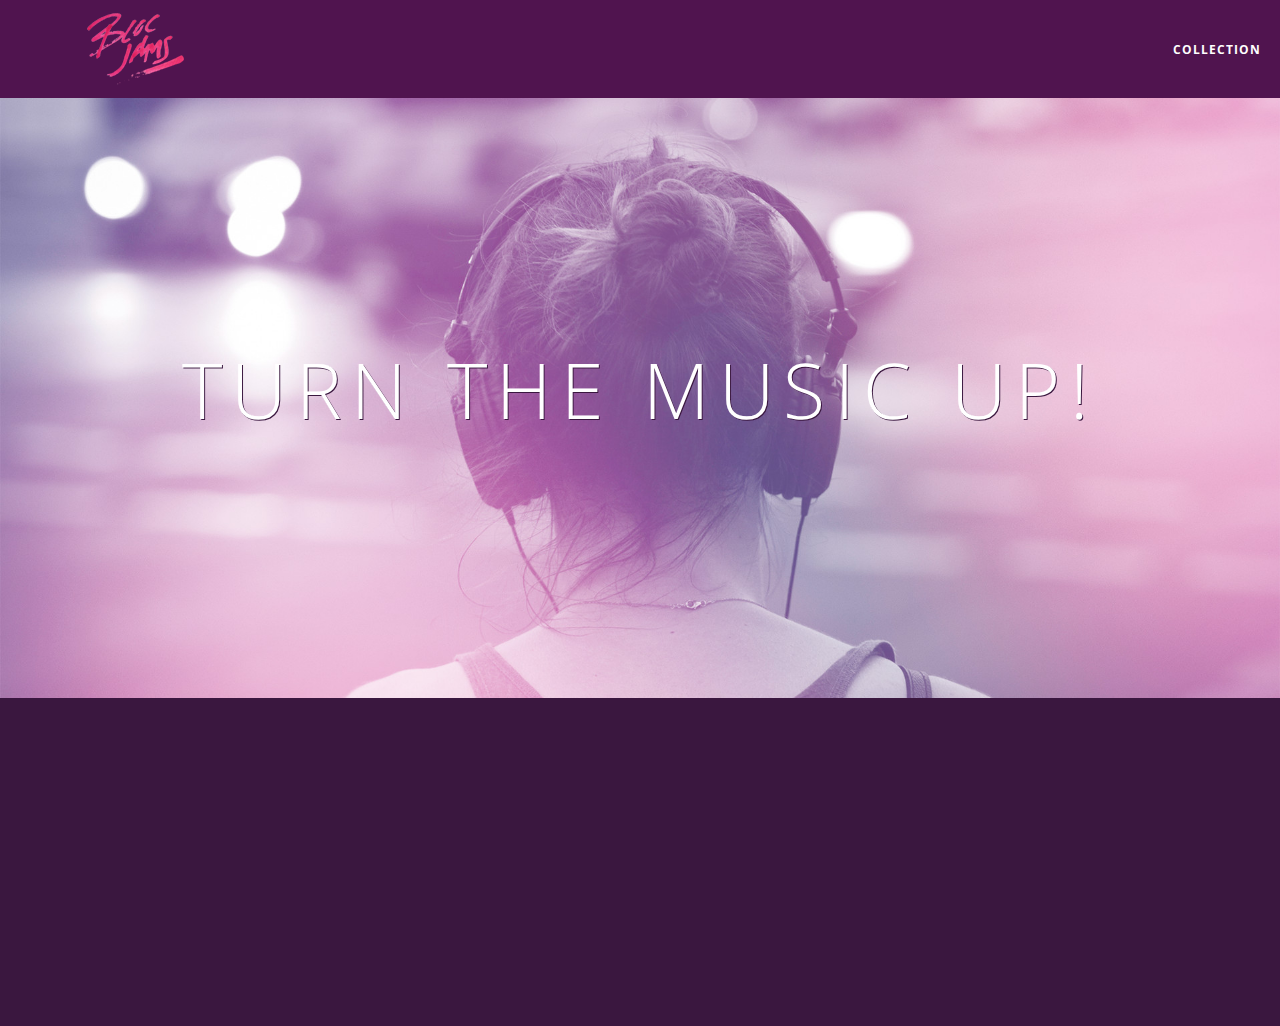
<file: index.html>
<!DOCTYPE html>
<html>
  <head>
    <title>Max Jams</title>
    <meta name="viewport" content="width=device-width, initial-scale=1">
    <link rel="stylesheet" type="text/css" href="https://fonts.googleapis.com/css?family=Open+Sans:400,800,600,700,300">
    <link rel="stylesheet" type="text/css" href="https://code.ionicframework.com/ionicons/2.0.1/css/ionicons.min.css">
    <link rel="stylesheet" type="text/css" href="styles/normalize.css">
    <link rel="stylesheet" type="text/css" href="styles/main.css">
    <link rel="stylesheet" type="text/css" href="styles/landing.css">
  </head>
  <body class="landing">

    <nav class="navbar">
      <a href="index.html" class="logo"><img src="assets/images/bloc_jams_logo.png" alt="max jams logo" class="logo"></a>
      <div class="links-container">
        <a href="collection.html" class="navbar-link">collection</a>
      </div>
    </nav>

<!--hero-->
    <section class="hero-content">
      <h1 class="hero-title">
        Turn the music up!
      </h1>
    </section>

<!--selling points-->
    <section class="selling-points container clearfix">
      <div class="point column third">
          <span class="ion-music-note"></span>
        <h5 class="point-title">
          Choose your Music
        </h5>

        <p class="point-description">
          The world is full of music; why should you have to listen to music that someone else chose?
        </p>
      </div>
      <div class="point column third">
        <span class="ion-radio-waves"></span>
        <h5 class="point-title">
          Unlimited, streaming, ad-free
        </h5>

        <p class="point-description">
          No arbitrary limits. No distractions.
        </p>
      </div>
      <div class="point column third">
        <span class="ion-iphone"></span>
        <h5 class="point-title">
          Mobile enabled
        </h5>

        <p class="point-description">
          Listen to your music on the go.  This streaming service is available on all mobile platforms.
        </p>
      </div>
    </section>
    <script src="https://code.jquery.com/jquery-2.1.2.min.js"></script>
    <script src="scripts/utilities.js"></script>
    <script src="scripts/landing.js"></script>
    </body>
</html>
</file>
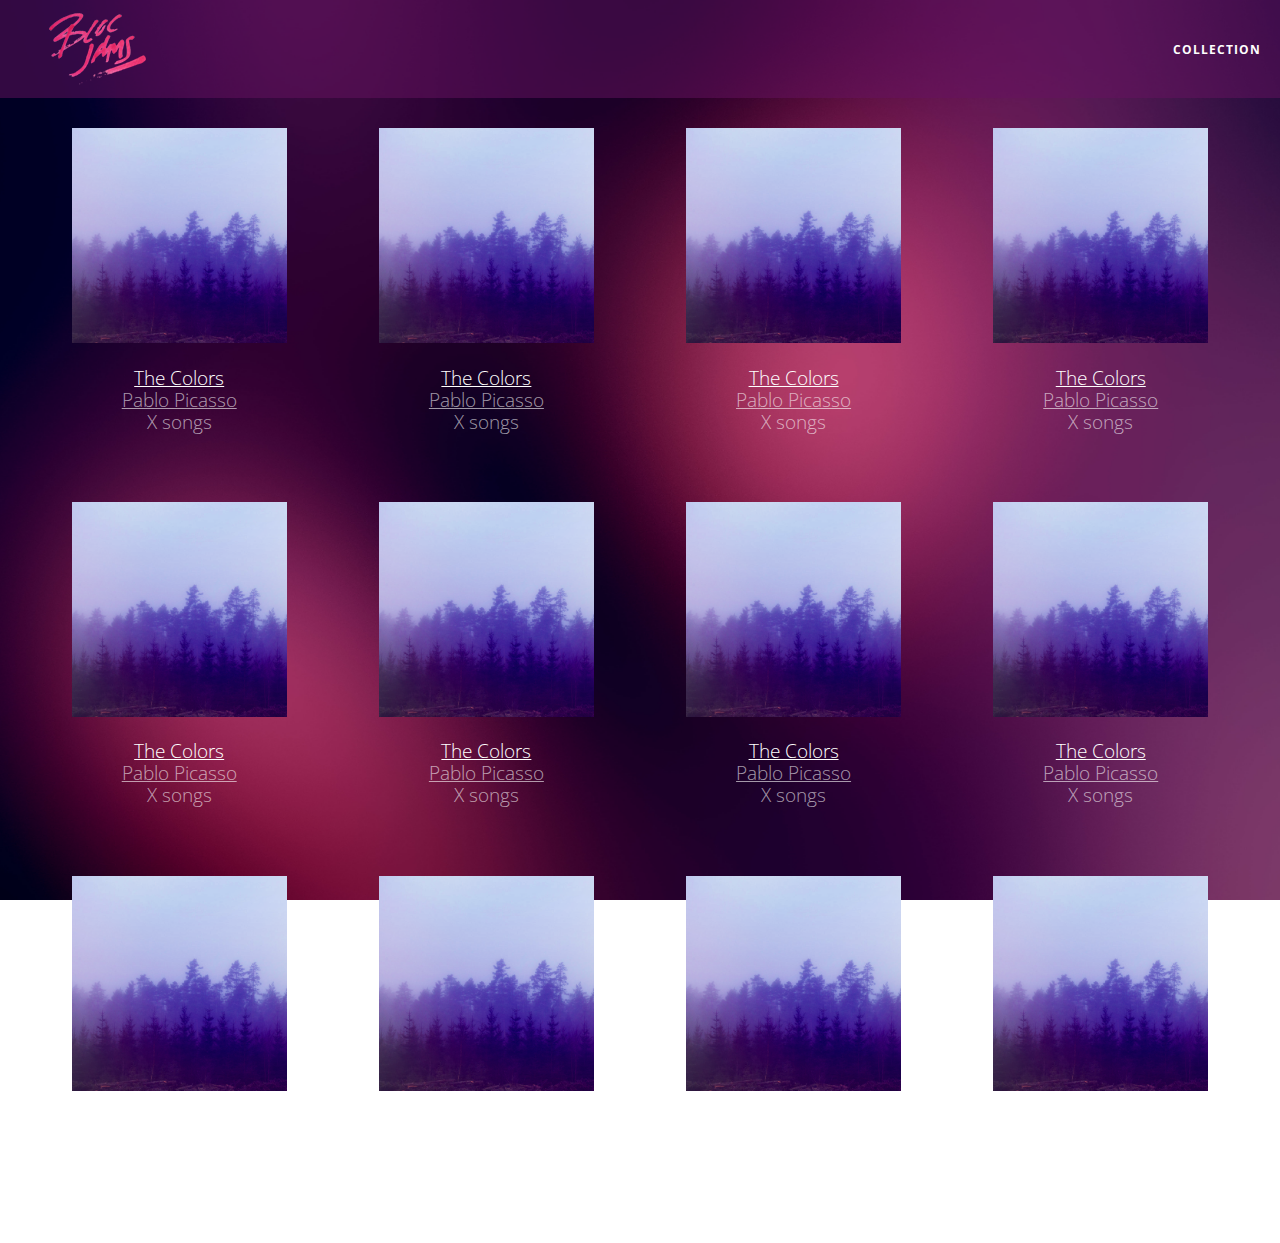
<file: collection.html>
<!DOCTYPE html>
<html>
  <head>
    <title>Max Jams</title>
    <meta name="viewport" content="width=device-width, initial-scale=1">
    <link rel="stylesheet" type="text/css" href="http://fonts.googleapis.com/css?family=Open+Sans:400,800,600,700,300">
    <link rel="stylesheet" type="text/css" href="http://code.ionicframework.com/ionicons/2.0.1/css/ionicons.min.css">
    <link rel="stylesheet" type="text/css" href="styles/normalize.css">
    <link rel="stylesheet" type="text/css" href="styles/main.css">
    <link rel="stylesheet" type="text/css" href="styles/collection.css">
  </head>
  <body class="collection">
    <nav class="navbar">
      <a href="index.html" class="logo">
        <img src="assets/images/bloc_jams_logo.png" alt="bloc jams logo">
      </a>
      <div class="links-container">
        <a href="collection.html" class="navbar-link">collection</a>
      </div>
    </nav>

    <section class="album-covers container clearfix">

    </section>
    <script src="https://code.jquery.com/jquery-2.1.3.min.js"></script>
    <script src="scripts/collection.js"></script>
  </body>
</html>
</file>
<file: styles/main.css>
*, *:before, *:after {
  -moz-box-sizing: border-box;
  -webkit-box-sizing: border-box;
  box-sizing: border-box;
}

html {
  height: 100%;
  font-size: 100%;
}

body {
  font-family: 'Open Sans';
  color: white;
  min-height: 100%;
}

.navbar {
  position: relative;
  padding: 0.5rem;
  background-color: rgb(101,18,95,0.5);
  z-index: 1;
}

.navbar .logo {
  position: relative;
  left: 2rem;
  cursor: pointer;
}

.navbar .links-container {
  display: table;
  position: absolute;
  top: 0;
  right: 0;
  height: 100px;
  color: white;
}

.links-container .navbar-link {
  display: table-cell;
  position: relative;
  height: 100%;
  padding-left: 1rem;
  padding-right: 1rem;
  vertical-align: middle;
  color: white;
  font-size: 0.625rem;
  letter-spacing: 0.05rem;
  font-weight: 700;
  text-transform: uppercase;
  text-decoration: none;
  cursor: pointer;
}

.links-container .navbar-link:hover {
  color: rgb(233,50,117);
}

.links-container .navbar-link:active {
  color: rgb(233,50,117);
  background-color: white;
}

.container {
  margin: 0 auto;
  max-width: 64rem;
}

.container.narrow {
  max-width: 56rem;
}

@media (min-width: 640px) {
  html {
    font-size: 112%;
  }

  .column {
    float: left;
    padding-left: 1rem;
    padding-right: 1rem;
  }

  .column.full {
    width: 100%;
  }

  .column.two-thirds {
    width: 66.7%;
  }

  .column.half {
    width: 50%;
  }

  .column.third {
    width: 33.3%;
  }

  .column.fourth {
    width: 25%;
  }

  .column.flow-opposite {
    float: right;
  }
}

@media (min-width: 1024px) {
  html {
    font-size: 120%;
  }
}

.clearfix::after {
     content: ".";
     visibility: hidden;
     display: block;
     height: 0;
     clear: both;
  }
</file>
<file: styles/landing.css>
body.landing {
   background-color: rgb(58,23,63);
 }

 .hero-content {
   position: relative;
   min-height: 600px;
   background-image: url(../assets/images/bloc_jams_bg.jpg);
   background-repeat: no-repeat;
   background-position: center center;
   background-size: cover;
 }

 .hero-content .hero-title {
   position: absolute;
   top: 40%;
   -webkit-transform: translateY(-50%);
   -moz-transform: translateY(-50%);
   transform: translateY(-50%);
   width: 100%;
   text-align: center;
   font-size: 4rem;
   font-weight: 300;
   text-transform: uppercase;
   letter-spacing: 0.5rem;
   text-shadow: 1px 1px 0px rgb(58,23,63);
 }

 .selling-points {
   position: relative;
 }

 .point {
   position: relative;
   padding: 2rem;
   text-align: center;
   opacity: 0;
   -webkit-transform: scaleX(0.9) translateY(3rem);
   -moz-transform: scaleX(0.9) translateY(3rem);
   transform: scaleX(0.9) translateY(3rem);
   -webkit-transition: all 0.25s ease-in-out;
   -moz-transition: all 0.25s ease-in-out;
   transition: all 0.25s ease-in-out;
   -webkit-transition-delay: 0.2s;
   -moz-transition-delay: 0.2s;
   transition-delay: 0.2s;
 }

 .point .point-title {
   font-size: 1.25rem;
 }

 .ion-music-note, .ion-radio-waves, .ion-iphone {
   color: rgb(233,50,117);
   font-size: 5rem;
 }
</file>
<file: styles/collection.css>
body.collection {
  background-image: url(../assets/images/blurred_backgrounds/blur_bg_2.jpg);
  background-repeat: no-repeat;
  background-attachment: fixed;
  background-position: center center;
  background-size: cover;
}

.album-covers {
  position: relative;
}

.collection-album-container {
  position: relative;
  margin-top: 30px;
  margin-bottom: 20px;
  text-align: center;
}

.collection-album-container .caption {
  margin-top: 10px;
}

.collection-album-container .caption p {
  font-size: 1rem;
  font-weight: 300;
  color: rgba(255, 255, 255, 0.6);
}

.collection-album-container .caption p a {
  color: rgba(255, 255, 255, 0.6);
}

.collection-album-container .caption p a.album-name {
  color: white;
}

.collection-album-container img {
  width: 80%;
}
</file>
